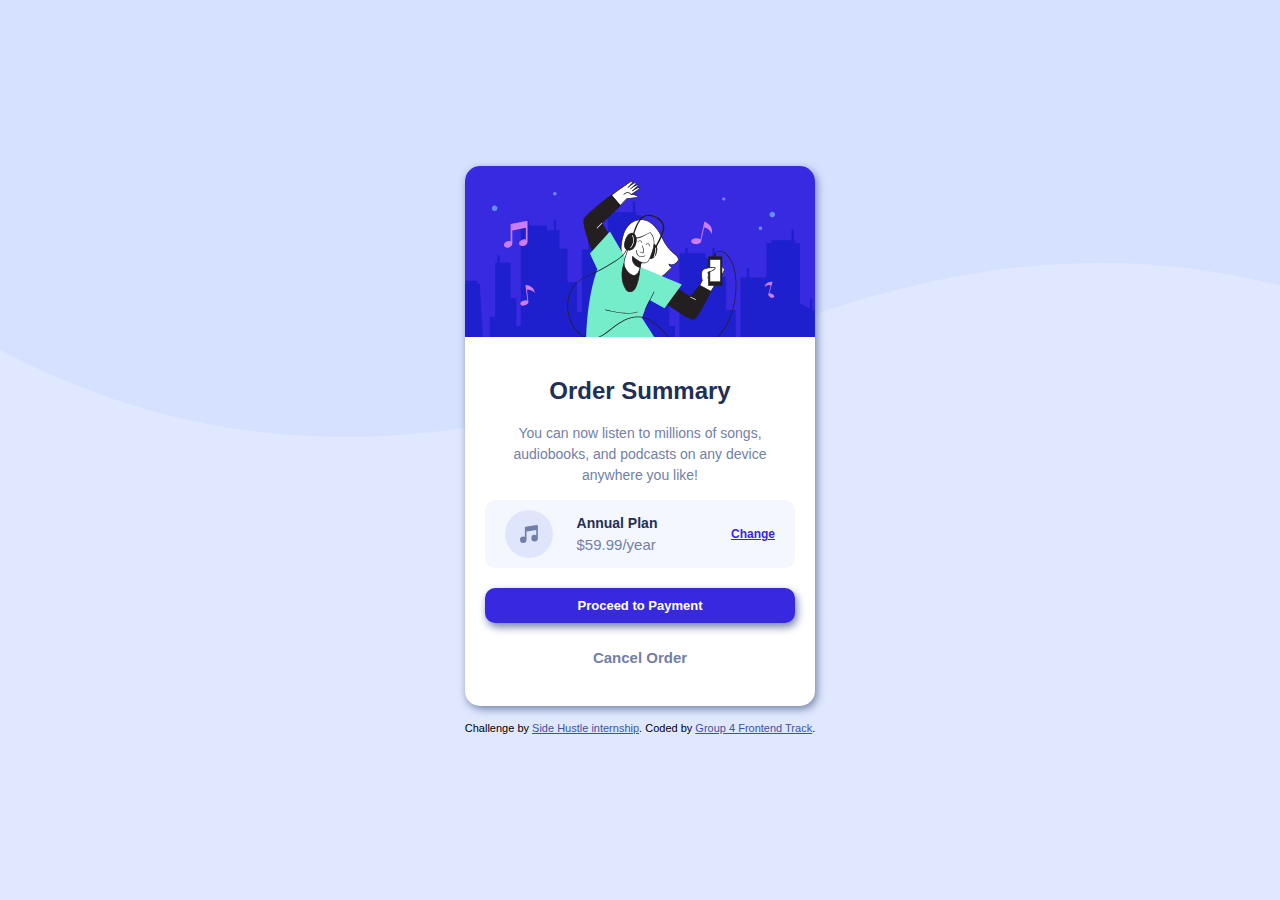
<file: index.html>
<!-- Started by Samuel Fatodu -->
<html lang="en">
  <head>
    <meta charset="UTF-8" />
    <meta http-equiv="X-UA-Compatible" content="IE=edge" />
    <meta name="viewport" content="width=device-width, initial-scale=1.0" />
    <link
      rel="icon"
      type="image/png"
      sizes="32x32"
      href="./asset/images/favicon-32x32.png"
    />
    <link
      rel="stylesheet"
      href="https://fonts.google.com/specimen/Red+Hat+Display"
    />
    <title>Group 4 Order Summary Task</title>

    <link rel="stylesheet" href="./asset/css/style.css" />
  </head>

  <body>
    <!-- done by Timothy Awogbuyi -->
    <div class="order-summary-card">
      <img
        class="img-hero-top"
        src="./asset/images/illustration-hero.svg"
        alt=""
      />

      <div class="content-down">
        <span class="summary-text">
          <!-- edited by Ariyibi Baseet -->
          Order Summary
        </span>

        <!-- created by Ariyibi Baseet -->
        <p class="summary">
          You can now listen to millions of songs, audiobooks, and podcasts on
          any device anywhere you like!
        </p>

        <div class="plan-container">
          <img src="asset/images/icon-music.svg" alt="" />

          <div class="plan">
            <span class="annual-text"> Annual Plan </span>
            <br />
            <span> $59.99/year </span>
          </div>

          <!-- created by Ariyibi Baseet -->
          <a href="#" class="change-link"> <strong>Change</strong></a>
        </div>

        <!-- ----------------------------------------------------------------------------------------- -->

        <!-- Created by Dahud Yusuf Ishola -->
        <button class="proceed-btn">
          <a href="#" class="btn-link"> Proceed to Payment </a>
        </button>
        <span class="cancel-order">
          <a href="#" class="cancel-link">Cancel Order </a>
        </span>
      </div>
    </div>

    <div class="attribution">
      Challenge by
      <a href="https://internship.sidehustle.ng/" target="_blank"
        >Side Hustle internship</a
      >. Coded by <a href="#">Group 4 Frontend Track</a>.
    </div>
  </body>
</html>
</file>
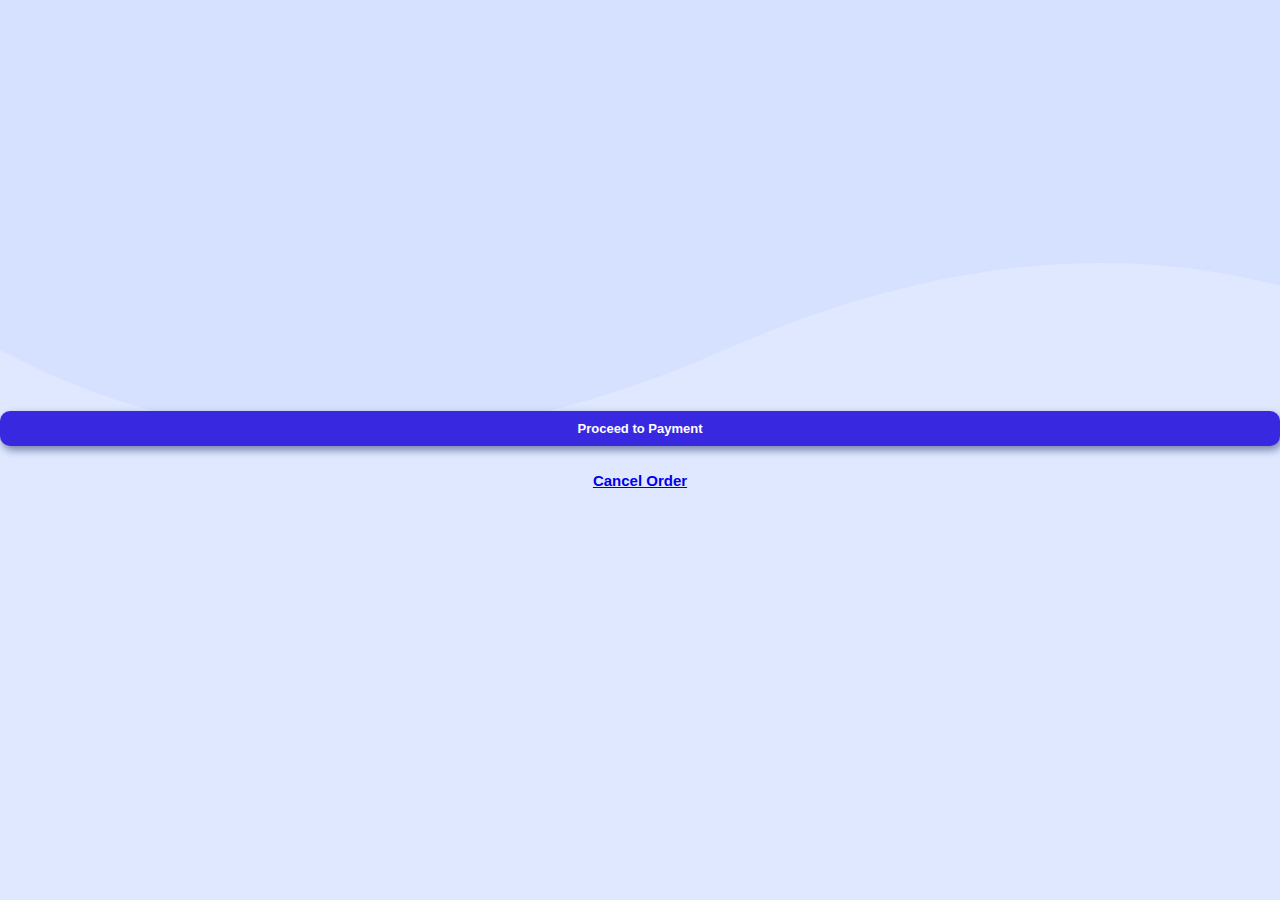
<file: asset/index.html>
<html lang="en">
  <head>
    <meta charset="UTF-8" />
    <meta http-equiv="X-UA-Compatible" content="IE=edge" />
    <meta name="viewport" content="width=device-width, initial-scale=1.0" />
    <link
      rel="icon"
      type="image/png"
      sizes="32x32"
      href="./images/favicon-32x32.png"
    />
    <link
      rel="stylesheet"
      href="https://fonts.google.com/specimen/Red+Hat+Display"
    />
    <title>Group 4 Order Summary Task</title>
    <link rel="stylesheet" href="./css/style.css" />
  </head>
  <body>


    <!-- Created by Dahud Yusuf Ishola -->
    <button class="proceed-btn">
      <a href="#" class="btn-link">
        Proceed to Payment
      </a>
    </button>
  <span class="cancel-order">
    <a href="#">Cancel Order </a> 
  </span>


  </body>
</html>
</file>
<file: asset/css/style.css>
/* created by Ariyibi Baseet */

body {
  margin: 0;
  padding: 0;
  width: 100%;
  min-height: 100vh;
  display: flex;
  flex-direction: column;
  align-items: center;
  justify-content: center;
  background-image: url("../images/pattern-background-desktop.svg");
  background-color: hsl(225, 100%, 94%);
  font-family: "Red-Hat-Display", sans-serif;
  background-repeat: no-repeat;
}

/* created by Ariyibi Baseet */
.order-summary-card {
  max-width: 350px;
  border-radius: 15px;
  background: #fff;
  box-sizing: border-box;
  box-shadow: 2px 3px 8px hsl(224, 23%, 55%);
  box-sizing: border-box;
  margin-bottom: 16px;
}

.content-down {
  padding: 20px;
  box-sizing: border-box;
}

/* Done by Nnanna Echi(CENSmart) */
.content-down .summary-text {
  margin-top: 16px;
  text-align: center;
  font-size: 24px;
  display: block;
  font-weight: 900;
  color: rgb(31, 47, 86);
}

/* inserted by Samuel Fatodu */

.summary {
  text-align: center;
  font-size: 14px;
  color: hsl(224, 23%, 55%);
  line-height: 1.5;
}

/* done by Gomina Maryam */
.img-hero-top {
  width: 100%;
  border-radius: 15px 15px 0 0;
}

/* ----------------------------------------------------------------------------------------------- */

/* Added by ODIETE OG. GREAT */

.plan-container {
  display: flex;
  align-items: center;
  justify-content: space-between;
  background-color: hsl(225, 100%, 98%);
  padding: 10px 20px;
  box-sizing: border-box;
  border-radius: 10px;
}

/* done by Abdullahi Abdullahi */
.plan-container > .plan {
  margin-left: -50px;
}

/* added by Samuel Fatodu */
span {
  font-size: 15px;
  color: hsl(224, 23%, 55%);
  line-height: 1.5;
}

span.annual-text {
  font-size: 14px;
  color: hsl(223, 47%, 23%);
}

.change-link {
  color: hsl(245, 75%, 52%);
  font-size: 12px;
}

.change-link:hover {
  text-decoration: none;
}

.proceed-btn,
.cancel-order {
  font-weight: bolder;
}

.proceed-btn {
  margin-top: 20px;
  padding: 15px;
  display: block;
  width: 100%;
  font-size: 13px;
  border-radius: 10px;
  border: hidden;
  padding: 10px 15px;
  color: #ffff;
  cursor: pointer;
  background-color: hsl(245, 75%, 52%);
  box-shadow: 2px 4px 8px hsl(224, 23%, 55%);
}

/* inserted by Samuel Fatodu */
.btn-link {
  text-decoration: none;
  color: #fff;
}

/* Added by Yusuf Isioye */

.proceed-btn:hover {
  background-color: #697de0;
  transition: 300ms ease-in-out;
}

.cancel-order {
  padding: 0%;
  margin-top: 24px;
  margin-bottom: 16px;
  display: block;
  text-align: center;
  cursor: pointer;
}

/* inserted by Samuel Fatodu */

.cancel-link {
  text-decoration: none;
  color: hsl(224, 23%, 55%);
}

.cancel-link:hover {
  color: hsl(223, 47%, 23%);
}

/* Done by Simon G. */
.plan > .annual-text {
  text-align: center;
  font-weight: bolder;
}

/* Added by Samuel Fatodu */
.attribution {
  font-size: 0.6875rem;
  text-align: center;
}
.attribution a {
  color: hsl(228, 45%, 44%);
}
/* created by Ariyibi Baseet */

@media screen and (max-width: 375px) {
  body {
    background-image: url("../images/pattern-background-mobile.svg");
    background: hsl(225, 100%, 94%);
    width: 100%;
  }
}
</file>
